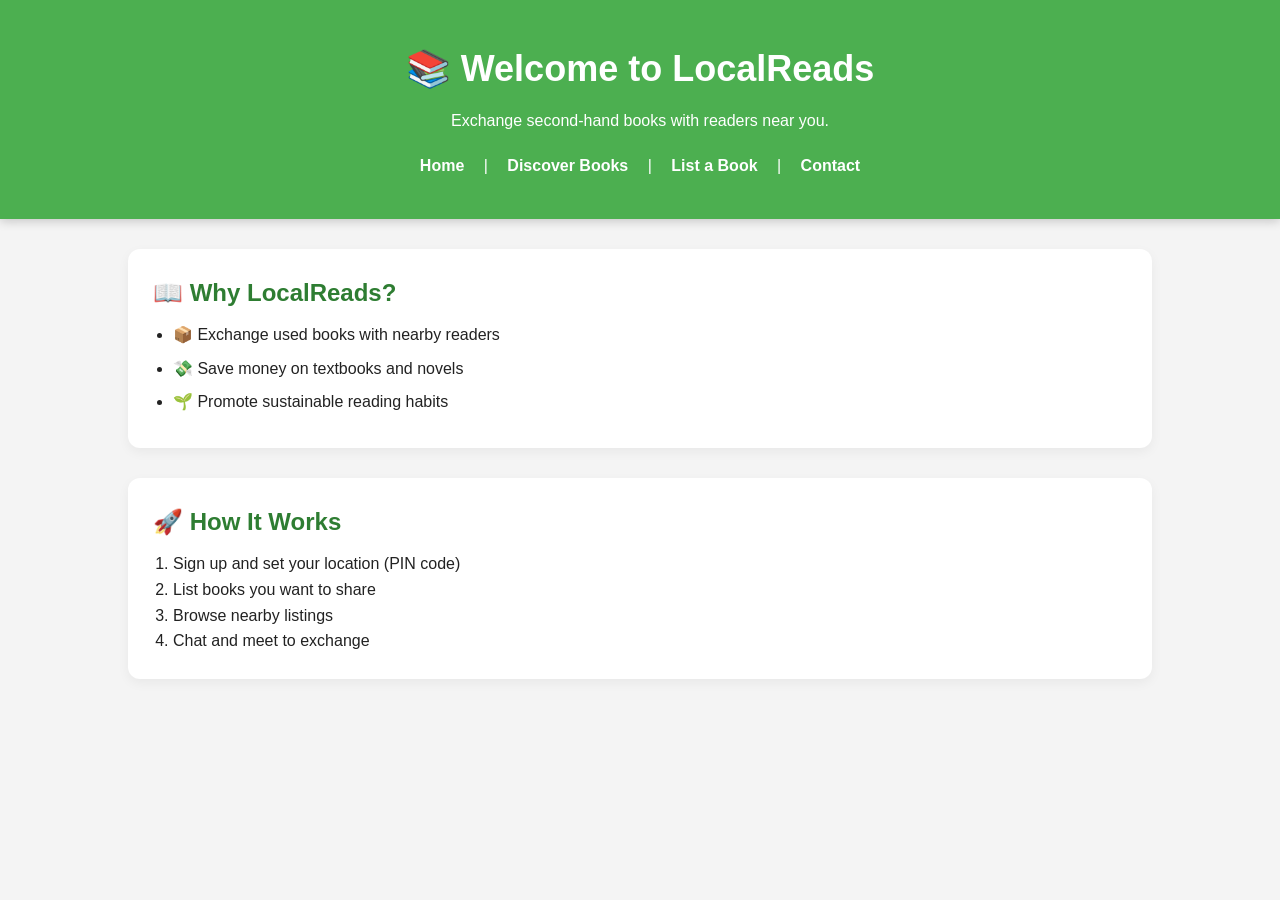
<file: index.html>
<!DOCTYPE html>
<html lang="en">
<head>
  <meta charset="UTF-8">
  <title>LocalReads | Home</title>
  <link rel="stylesheet" href="style.css">
</head>
<body>
  <header>
    <h1>📚 Welcome to LocalReads</h1>
    <p>Exchange second-hand books with readers near you.</p>
    <nav>
      <a href="index.html">Home</a> |
      <a href="discover.html">Discover Books</a> |
      <a href="list-book.html">List a Book</a> |
      <a href="contact.html">Contact</a>
    </nav>
  </header>

  <main>
    <section>
      <h2>📖 Why LocalReads?</h2>
      <ul>
        <li>📦 Exchange used books with nearby readers</li>
        <li>💸 Save money on textbooks and novels</li>
        <li>🌱 Promote sustainable reading habits</li>
      </ul>
    </section>

    <section>
      <h2>🚀 How It Works</h2>
      <ol>
        <li>Sign up and set your location (PIN code)</li>
        <li>List books you want to share</li>
        <li>Browse nearby listings</li>
        <li>Chat and meet to exchange</li>
      </ol>
    </section>
  </main>
</body>
</html>
</file>
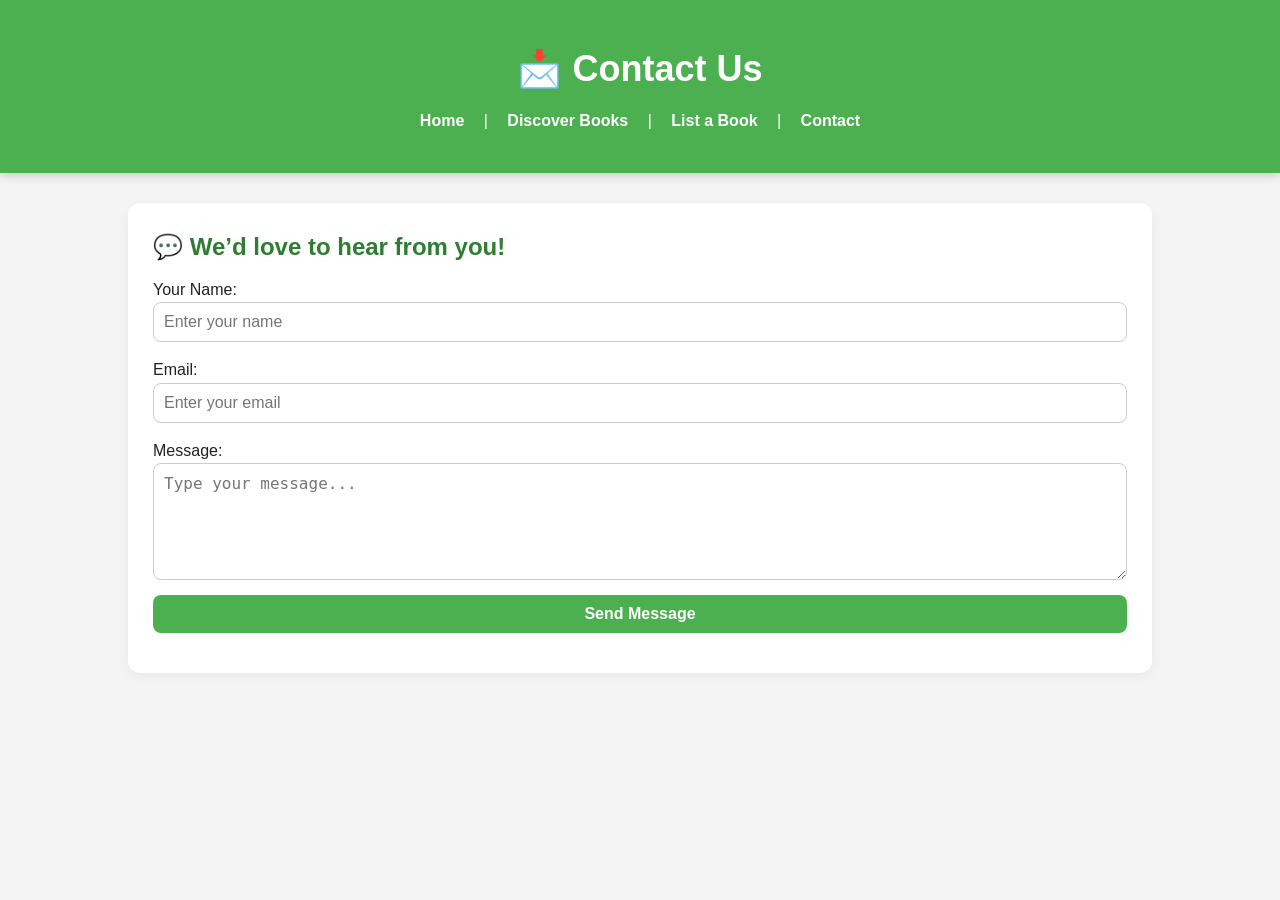
<file: contact.html>
<!DOCTYPE html>
<html lang="en">
<head>
  <meta charset="UTF-8">
  <title>Contact Us | LocalReads</title>
  <link rel="stylesheet" href="style.css">
</head>
<body>
  <header>
    <h1>📩 Contact Us</h1>
    <nav>
      <a href="index.html">Home</a> |
      <a href="discover.html">Discover Books</a> |
      <a href="list-book.html">List a Book</a> |
      <a href="contact.html">Contact</a>
    </nav>
  </header>

  <main>
    <section>
      <h2>💬 We’d love to hear from you!</h2>
      <form>
        <label>Your Name:</label>
        <input type="text" placeholder="Enter your name">

        <label>Email:</label>
        <input type="email" placeholder="Enter your email">

        <label>Message:</label>
        <textarea placeholder="Type your message..." rows="5"></textarea>

        <button type="submit">Send Message</button>
      </form>
    </section>
  </main>
</body>
</html>
</file>
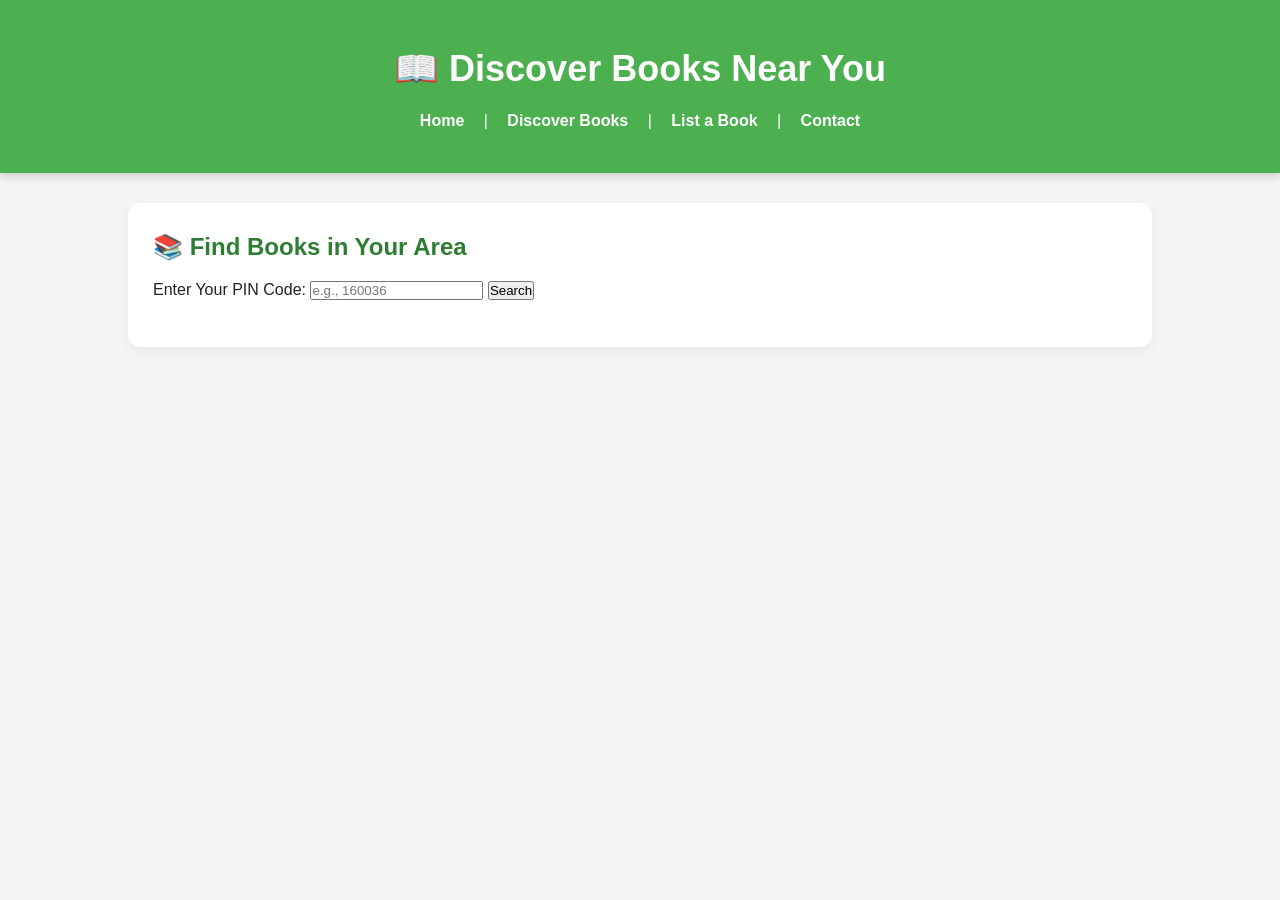
<file: discover.html>
<!DOCTYPE html>
<html lang="en">
<head>
  <meta charset="UTF-8">
  <title>Discover Books | LocalReads</title>
  <link rel="stylesheet" href="style.css">
</head>
<body>
  <header>
    <h1>📖 Discover Books Near You</h1>
    <nav>
      <a href="index.html">Home</a> |
      <a href="discover.html">Discover Books</a> |
      <a href="list-book.html">List a Book</a> |
      <a href="contact.html">Contact</a>
    </nav>
  </header>

  <main>
    <section>
      <h2>📚 Find Books in Your Area</h2>

      <label for="searchPin">Enter Your PIN Code:</label>
      <input type="text" id="searchPin" placeholder="e.g., 160036">
      <button onclick="filterBooks()">Search</button>

      <div id="results" style="margin-top: 20px;"></div>
    </section>
  </main>

  <script>
    function filterBooks() {
      const pin = document.getElementById("searchPin").value.trim();
      const books = JSON.parse(localStorage.getItem("books")) || [];

      const filtered = books.filter(book => book.pincode === pin);
      const resultsDiv = document.getElementById("results");
      resultsDiv.innerHTML = "";

      if (filtered.length === 0) {
        resultsDiv.innerHTML = "<p>❌ No books found for this PIN.</p>";
        return;
      }

      filtered.forEach(book => {
        const card = document.createElement("div");
        card.classList.add("book-card");
        card.innerHTML = `
          <h3>${book.title}</h3>
          <p><strong>Author:</strong> ${book.author}</p>
          <p><strong>Genre:</strong> ${book.genre}</p>
          <p><strong>Condition:</strong> ${book.condition}</p>
          <p><strong>Price:</strong> ₹${book.price}</p>
          <p><strong>PIN Code:</strong> ${book.pincode}</p>
        `;
        resultsDiv.appendChild(card);
      });
    }
  </script>
</body>
</html>
</file>
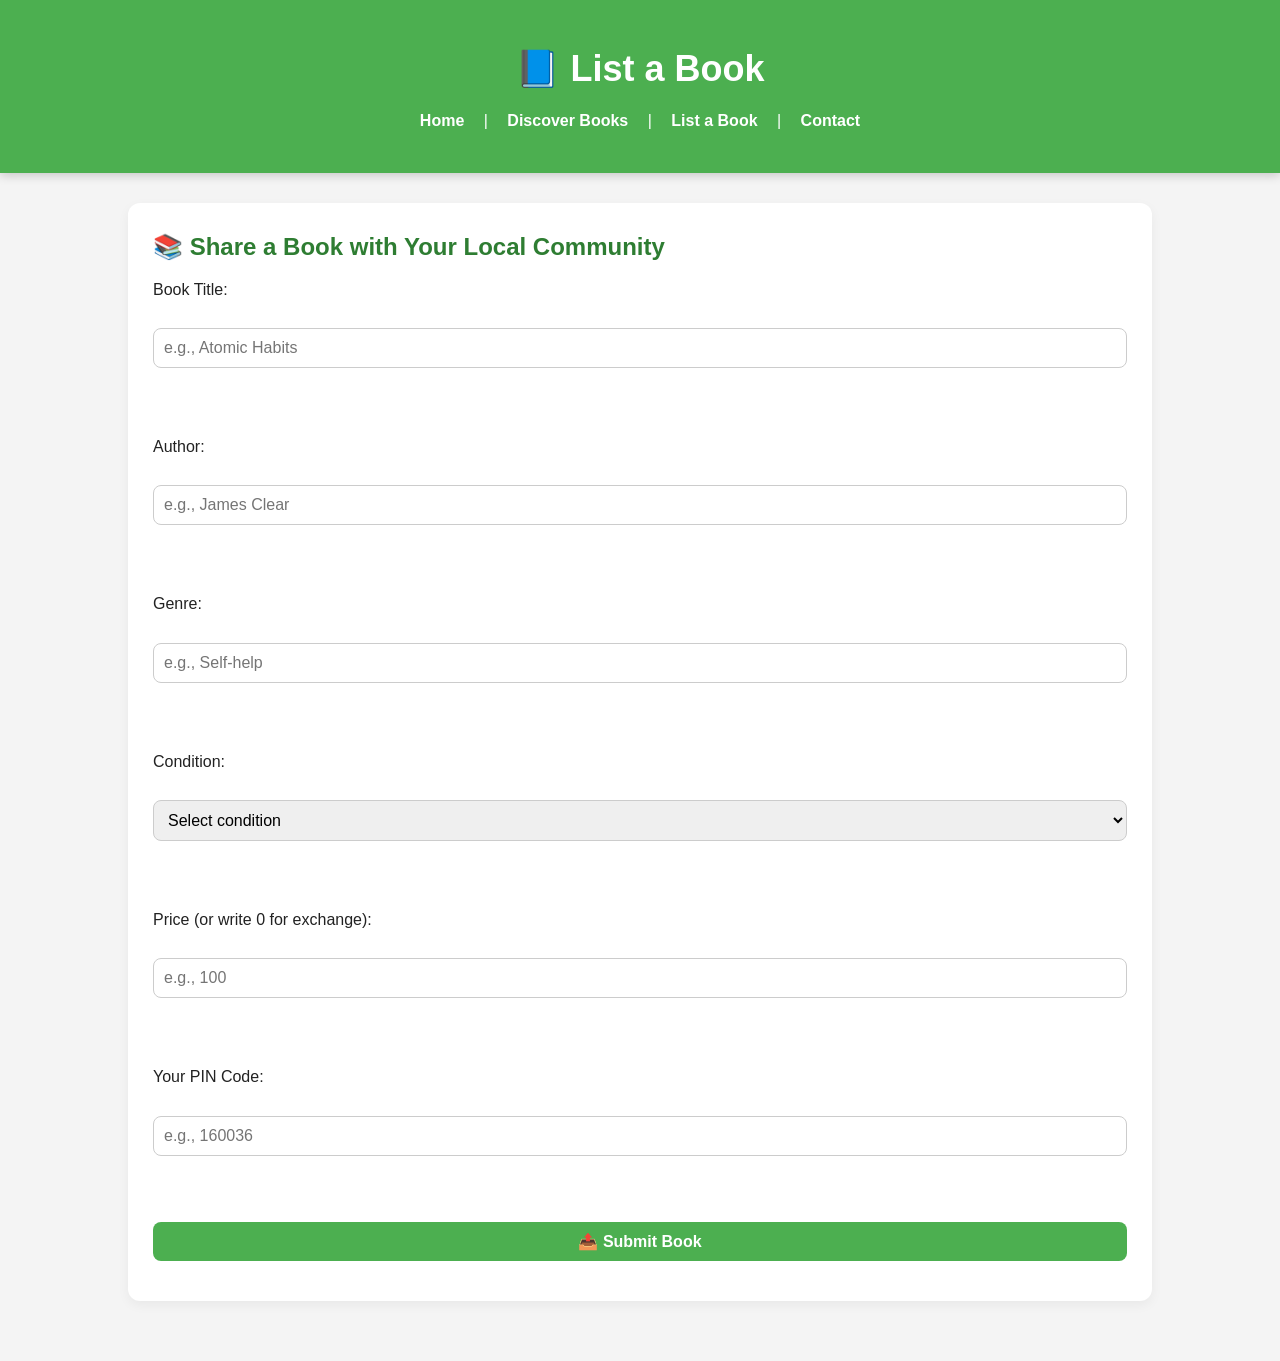
<file: list-book.html>
<!DOCTYPE html>
<html lang="en">
<head>
  <meta charset="UTF-8">
  <title>List a Book | LocalReads</title>
  <link rel="stylesheet" href="style.css">
</head>
<body>
  <header>
    <h1>📘 List a Book</h1>
    <nav>
      <a href="index.html">Home</a> |
      <a href="discover.html">Discover Books</a> |
      <a href="list-book.html">List a Book</a> |
      <a href="contact.html">Contact</a>
    </nav>
  </header>

  <main>
    <section>
      <h2>📚 Share a Book with Your Local Community</h2>
      <form id="bookForm">
        <label for="title">Book Title:</label><br>
        <input type="text" id="title" placeholder="e.g., Atomic Habits" required><br><br>

        <label for="author">Author:</label><br>
        <input type="text" id="author" placeholder="e.g., James Clear" required><br><br>

        <label for="genre">Genre:</label><br>
        <input type="text" id="genre" placeholder="e.g., Self-help" required><br><br>

        <label for="condition">Condition:</label><br>
        <select id="condition" required>
          <option value="">Select condition</option>
          <option>Like New</option>
          <option>Good</option>
          <option>Fair</option>
          <option>Old but Usable</option>
        </select><br><br>

        <label for="price">Price (or write 0 for exchange):</label><br>
        <input type="number" id="price" placeholder="e.g., 100" required><br><br>

        <label for="pincode">Your PIN Code:</label><br>
        <input type="text" id="pincode" placeholder="e.g., 160036" required><br><br>

        <button type="submit">📤 Submit Book</button>
      </form>
    </section>
  </main>

  <script>
    document.getElementById("bookForm").addEventListener("submit", function (e) {
      e.preventDefault();

      const book = {
        title: document.getElementById("title").value,
        author: document.getElementById("author").value,
        genre: document.getElementById("genre").value,
        condition: document.getElementById("condition").value,
        price: document.getElementById("price").value,
        pincode: document.getElementById("pincode").value
      };

      let books = JSON.parse(localStorage.getItem("books")) || [];
      books.push(book);
      localStorage.setItem("books", JSON.stringify(books));

      alert("✅ Book listed successfully!");
      this.reset();
    });
  </script>
</body>
</html>
</file>
<file: style.css>
/* Reset and base styles */
* {
  margin: 0;
  padding: 0;
  box-sizing: border-box;
}

body {
  font-family: 'Segoe UI', sans-serif;
  background-color: #f4f4f4;
  color: #222;
  line-height: 1.6;
}

/* Header styles */
header {
  background-color: #4caf50;
  color: white;
  padding: 40px 20px;
  text-align: center;
  box-shadow: 0 2px 10px rgba(0, 0, 0, 0.2);
}

header h1 {
  font-size: 36px;
  margin-bottom: 10px;
}

header p {
  font-size: 16px;
  margin-bottom: 20px;
}

nav a {
  color: white;
  text-decoration: none;
  font-weight: bold;
  margin: 0 15px;
  transition: color 0.3s;
}

nav a:hover {
  color: #ccefd8;
}

/* Main content */
main {
  padding: 30px 10%;
}

/* Sections */
section {
  background-color: white;
  padding: 25px;
  border-radius: 12px;
  margin-bottom: 30px;
  box-shadow: 0 4px 12px rgba(0, 0, 0, 0.05);
}

h2 {
  color: #2e7d32;
  font-size: 24px;
  margin-bottom: 10px;
}

/* Lists */
ul, ol {
  padding-left: 20px;
  margin-top: 10px;
}

ul li {
  margin-bottom: 8px;
}

/* Form styling (for list-book.html later) */
form {
  display: flex;
  flex-direction: column;
}

form input, form select, form textarea, form button {
  padding: 10px;
  margin-bottom: 15px;
  border: 1px solid #ccc;
  border-radius: 8px;
  font-size: 16px;
}

form button {
  background-color: #4caf50;
  color: white;
  border: none;
  font-weight: bold;
  cursor: pointer;
  transition: background-color 0.3s ease;
}

form button:hover {
  background-color: #388e3c;
}
.book-card {
  background-color: #ffffff;
  padding: 20px;
  margin-bottom: 20px;
  border-radius: 10px;
  border-left: 6px solid #4caf50;
  box-shadow: 0 2px 10px rgba(0, 0, 0, 0.05);
}

.book-card h3 {
  color: #2e7d32;
}
.book-card {
  background-color: #f9f9f9;
  padding: 20px;
  margin-bottom: 20px;
  border-left: 5px solid #4caf50;
  border-radius: 10px;
  box-shadow: 0 2px 8px rgba(0, 0, 0, 0.1);
}

.book-card h3 {
  color: #2e7d32;
  margin-bottom: 10px;
}
</file>
